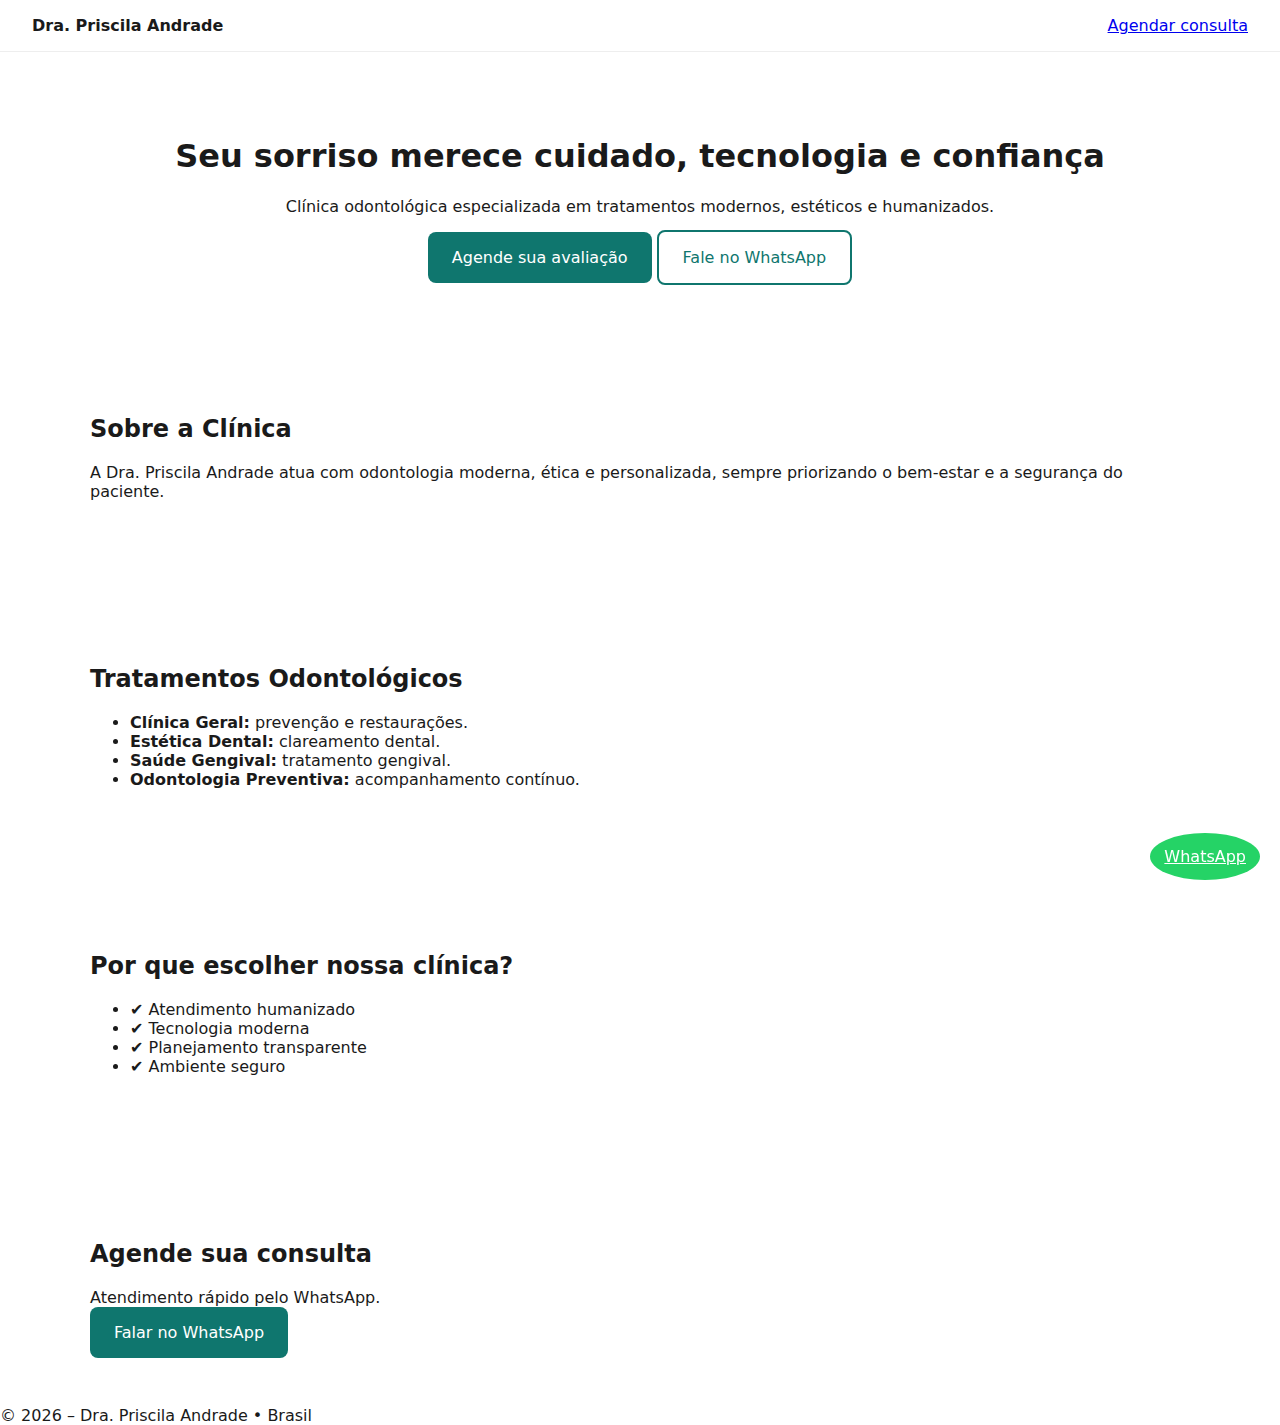
<file: public_html/index.html>
<!DOCTYPE html>
<html lang="pt-BR">
<head>
  <meta charset="UTF-8" />
  <meta name="viewport" content="width=device-width, initial-scale=1.0" />

  <title>Clínica Odontológica | Dra. Priscila Andrade</title>

  <!-- SEO -->
  <meta name="description" content="Clínica odontológica moderna no Brasil. Atendimento humanizado, odontologia estética e tratamentos seguros. Agende sua avaliação." />
  <meta name="robots" content="index, follow" />

  <!-- Open Graph -->
  <meta property="og:title" content="Dra. Priscila Andrade | Odontologia Moderna" />
  <meta property="og:description" content="Odontologia ética, moderna e personalizada para transformar seu sorriso." />
  <meta property="og:locale" content="pt_BR" />

  <!-- CSS -->
  <link rel="stylesheet" href="css/style.css" />
</head>

<body>

<header>
  <strong>Dra. Priscila Andrade</strong>
  <a href="#contato">Agendar consulta</a>
</header>

<main>

  <section class="hero">
    <h1>Seu sorriso merece cuidado, tecnologia e confiança</h1>
    <p>
      Clínica odontológica especializada em tratamentos modernos, estéticos e humanizados.
    </p>

    <div class="actions">
      <a href="#contato" class="btn-primary">Agende sua avaliação</a>
      <a href="https://wa.me/5500000000000" class="btn-secondary" target="_blank">
        Fale no WhatsApp
      </a>
    </div>
  </section>

  <section>
    <h2>Sobre a Clínica</h2>
    <p>
      A Dra. Priscila Andrade atua com odontologia moderna, ética e personalizada,
      sempre priorizando o bem-estar e a segurança do paciente.
    </p>
  </section>

  <section>
    <h2>Tratamentos Odontológicos</h2>
    <ul>
      <li><strong>Clínica Geral:</strong> prevenção e restaurações.</li>
      <li><strong>Estética Dental:</strong> clareamento dental.</li>
      <li><strong>Saúde Gengival:</strong> tratamento gengival.</li>
      <li><strong>Odontologia Preventiva:</strong> acompanhamento contínuo.</li>
    </ul>
  </section>

  <section>
    <h2>Por que escolher nossa clínica?</h2>
    <ul>
      <li>✔ Atendimento humanizado</li>
      <li>✔ Tecnologia moderna</li>
      <li>✔ Planejamento transparente</li>
      <li>✔ Ambiente seguro</li>
    </ul>
  </section>

  <section id="contato">
    <h2>Agende sua consulta</h2>
    <p>Atendimento rápido pelo WhatsApp.</p>

    <a href="https://wa.me/5500000000000" class="btn-primary" target="_blank">
      Falar no WhatsApp
    </a>
  </section>

</main>

<footer>
  © 2026 – Dra. Priscila Andrade • Brasil
</footer>

<a href="https://wa.me/5500000000000" class="whatsapp-float" target="_blank">
  WhatsApp
</a>

<script src="js/main.js"></script>
</body>
</html>
</file>
<file: public_html/css/style.css>
body {
  margin: 0;
  font-family: system-ui, sans-serif;
  color: #1a1a1a;
}

header {
  display: flex;
  justify-content: space-between;
  padding: 1rem 2rem;
  border-bottom: 1px solid #eee;
}

section {
  max-width: 1100px;
  margin: auto;
  padding: 4rem 1.5rem;
}

.hero {
  text-align: center;
}

.actions {
  margin-top: 2rem;
}

.btn-primary {
  background: #0f766e;
  color: #fff;
  padding: 1rem 1.5rem;
  border-radius: 8px;
  text-decoration: none;
}

.btn-secondary {
  border: 2px solid #0f766e;
  color: #0f766e;
  padding: 1rem 1.5rem;
  border-radius: 8px;
  text-decoration: none;
}

.whatsapp-float {
  position: fixed;
  right: 20px;
  bottom: 20px;
  background: #25d366;
  color: #fff;
  padding: 14px;
  border-radius: 50%;
}
</file>
